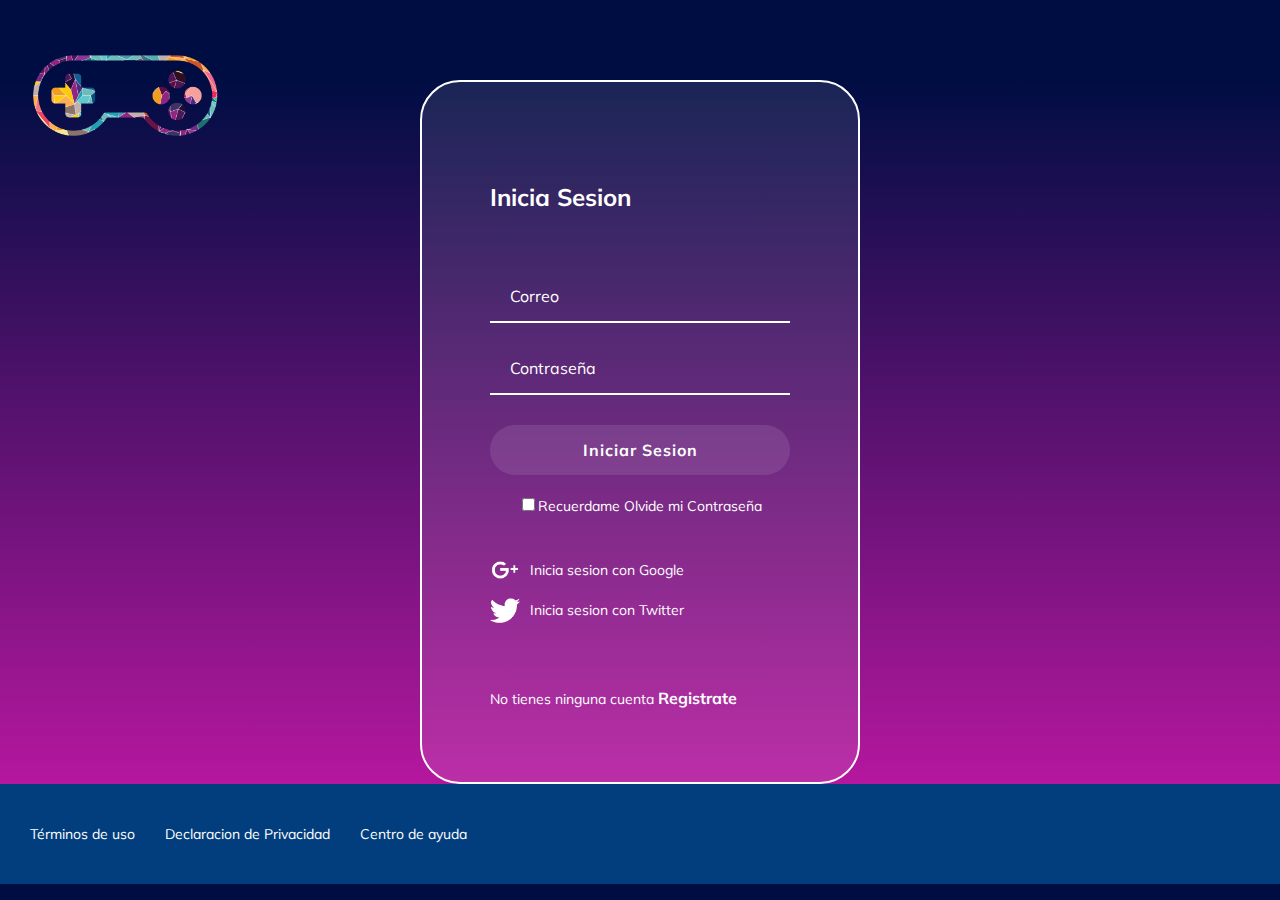
<file: login.html>
<!DOCTYPE html>
<html lang="en">

<head>
    <meta charset="UTF-8">
    <meta http-equiv="X-UA-Compatible" content="IE=edge">
    <meta name="viewport" content="width=device-width, initial-scale=1.0">
    <link rel="stylesheet" href="styles.login.css">
    <link rel="preconnect" href="https://fonts.gstatic.com">
    <link href="https://fonts.googleapis.com/css2?family=Mulish:ital,wght@1,600&display=swap" rel="stylesheet">
    <title>Document</title>
</head>

<body>
    <header class="header">
        <img class="header__img" src="PlatziVideo/game console joystick.png" alt="baner">
    </header>
    <section class="login">
        <section class="login__container">
            <h2>Inicia Sesion</h2>
            <form class="login__container--form">
                <input class="input" type="text" placeholder="Correo">
                <input class="input" type="password" placeholder="Contraseña">
                <button class="button">Iniciar Sesion</button>
                <div class="login__container--remember-me">
                    <label>
                        <input type="checkbox" id="caja1" value="checkbos">Recuerdame
                        <a href="/">Olvide mi Contraseña</a>
                    </label>
                </div>
            </form>
            <section class="login__container--social-media">
                <div><img src="PlatziVideo/icons8-google-plus-50.png" alt="Google">Inicia sesion con Google</div>
                <div><img src="PlatziVideo/icons8-twitter-50.png" alt="Google">Inicia sesion con Twitter</div>
            </section>
            <p class="login__container--register">No tienes ninguna cuenta <a href="">Registrate</a></p>
        </section>
    </section>
    <footer class="footer">
        <a href="/">Términos de uso</a>
        <a href="/">Declaracion de Privacidad</a>
        <a href="/">Centro de ayuda</a>
    </footer>
</body>

</html>
</file>
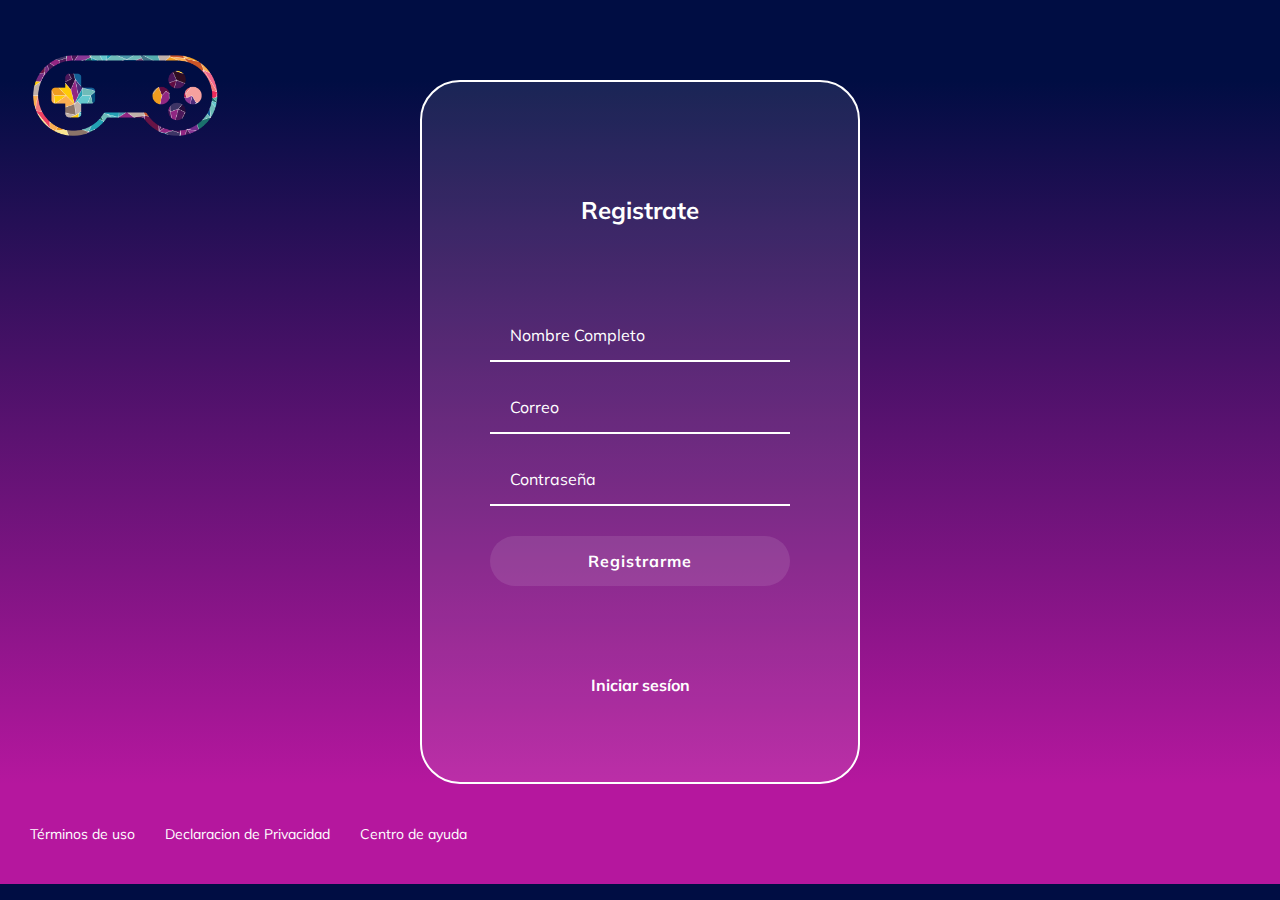
<file: registro.html>
<!DOCTYPE html>
<html lang="en">

<head>
    <meta charset="UTF-8">
    <meta http-equiv="X-UA-Compatible" content="IE=edge">
    <meta name="viewport" content="width=device-width, initial-scale=1.0">
    <link rel="stylesheet" href="styles.registro.css">
    <link rel="preconnect" href="https://fonts.gstatic.com">
    <link href="https://fonts.googleapis.com/css2?family=Mulish:ital,wght@1,600&display=swap" rel="stylesheet">
    <title>Document</title>
</head>

<body>
    <header class="header">
        <img class="header__img" src="PlatziVideo/game console joystick.png" alt="baner">
    </header>
    <section class="registro">
        <section class="registro__container">
            <h2>Registrate</h2>
            <form class="registro__container--form">
                <input class="input" type="text" placeholder="Nombre Completo">
                <input class="input" type="text" placeholder="Correo">
                <input class="input" type="password" placeholder="Contraseña">
                <button class="button">Registrarme</button>
            </form>
            <p class="registro__container--iniciar-sesion"><a href="login.html">Iniciar sesíon</a></p>
        </section>
    </section>
    <footer class="footer">
        <a href="/">Términos de uso</a>
        <a href="/">Declaracion de Privacidad</a>
        <a href="/">Centro de ayuda</a>
    </footer>
</body>

</html>
</file>
<file: styles.login.css>
body {
    margin: 0;
    background-color: #000d43;
    font-family: 'Mulish', sans-serif;
}

.header {
    width: 100%;
    height: 80px;
    background-color: #000d43;
    display: flex;
    justify-content: space-between;
    align-items: center;
}

.header__img {
    margin-top: 113px;
    width: 230px;
    margin-left: 10px;
}

.login {
    background: linear-gradient(#000d43, #b5179e);
    display: flex;
    align-items: center;
    justify-content: center;
    flex-direction: column;
    padding: 0px 30px;
    min-height: calc(100vh - 200px);
}

.login__container {
    background-color: rgba(255, 255, 255, 0.1);
    border: 2px solid white;
    border-radius: 40px;
    color: white;
    padding: 60px 68px 40px;
    min-height: 600px;
    width: 300px;
    display: flex;
    justify-content: space-around;
    flex-direction: column;
}

.login__container--form {
    display: flex;
    flex-direction: column;
}

.login__container--form label {
    font-size: 14px;
}

.login__container--remember-me {
    color: white;
    display: flex;
    justify-content: space-around;
    margin-top: 10px;
}

.login__container--remember-me a {
    font-size: 14px;
    color: white;
    text-decoration: none;
}

.login__container--remember-me a:hover {
    text-decoration: underline;
}

.login__container--social-media>div {
    display: flex;
    align-items: center;
    font-size: 14px;
    margin-bottom: 10px;
}

.login__container--social-media div img {
    width: 30px;
    margin-right: 10px;
}

.login__container--register {
    font-size: 14px;
}

.login__container--register a {
    font-size: 16px;
    color: white;
    font-weight: bold;
    text-decoration: none;
}

.login__container--register a:hover {
    text-decoration: underline;
}

.input {
    background-color: transparent;
    border-left: 0px;
    border-top: 0px;
    border-right: 0px;
    border-bottom: 2px solid white;
    font-family: 'Mulish', sans-serif;
    font-size: 16px;
    margin-bottom: 20px;
    padding: 0px 20px;
    outline: none;
    height: 50px;
}

::placeholder {
    color: white;
}

button {
    border-radius: 25px;
    background-color: rgba(255, 255, 255, 0.1);
    border: none;
    color: white;
    cursor: pointer;
    font-size: 16px;
    font-weight: bold;
    font-family: 'Mulish', sans-serif;
    height: 50px;
    letter-spacing: 1px;
    margin: 10px 0px;
}

.footer {
    background: #023e7d;
    display: flex;
    align-items: center;
    height: 100px;
    width: 100%;
}

.footer a {
    color: white;
    cursor: pointer;
    font-size: 14px;
    padding-left: 30px;
    text-decoration: none;
}

.footer a:hover {
    text-decoration: underline;
}
</file>
<file: styles.registro.css>
body {
    margin: 0;
    background-color: #000d43;
    font-family: 'Mulish', sans-serif;
}

.header {
    width: 100%;
    height: 80px;
    background-color: #000d43;
    display: flex;
    justify-content: space-between;
    align-items: center;
}

.header__img {
    margin-top: 113px;
    width: 230px;
    margin-left: 10px;
}

.registro {
    background: linear-gradient(#000d43, #b5179e);
    display: flex;
    align-items: center;
    justify-content: center;
    flex-direction: column;
    padding: 0px 30px;
    min-height: calc(100vh - 200px);
}

.registro__container {
    background-color: rgba(255, 255, 255, 0.1);
    border: 2px solid white;
    border-radius: 40px;
    color: white;
    padding: 60px 68px 40px;
    min-height: 600px;
    width: 300px;
    display: flex;
    justify-content: space-around;
    flex-direction: column;
}

.registro__container h2 {
    display: flex;
    justify-content: center;
}

.registro__container--form {
    display: flex;
    flex-direction: column;
}

.registro__container--iniciar-sesion {
    font-size: 14px;
    display: flex;
    justify-content: center;
}

.registro__container--iniciar-sesion a {
    font-size: 16px;
    color: white;
    font-weight: bold;
    text-decoration: none;
}

.registro__container--iniciar-sesion a:hover {
    text-decoration: underline;
}

.input {
    background-color: transparent;
    border-left: 0px;
    border-top: 0px;
    border-right: 0px;
    border-bottom: 2px solid white;
    font-family: 'Mulish', sans-serif;
    font-size: 16px;
    margin-bottom: 20px;
    padding: 0px 20px;
    outline: none;
    height: 50px;
}

::placeholder {
    color: white;
}

button {
    border-radius: 25px;
    background-color: rgba(255, 255, 255, 0.1);
    border: none;
    color: white;
    cursor: pointer;
    font-size: 16px;
    font-weight: bold;
    font-family: 'Mulish', sans-serif;
    height: 50px;
    letter-spacing: 1px;
    margin: 10px 0px;
}

.footer {
    background: #b5179e;
    display: flex;
    align-items: center;
    height: 100px;
    width: 100%;
}

.footer a {
    color: white;
    cursor: pointer;
    font-size: 14px;
    padding-left: 30px;
    text-decoration: none;
}

.footer a:hover {
    text-decoration: underline;
}

@media only screen and (max-width: 600px) {
    .registro__container {
        background-color: transparent;
        border: none;
        padding: 0px;
        width: 100%;
    }
    .footer {
        align-items: flex-start;
        flex-direction: column;
    }
    .header {
        display: flex;
        justify-content: center;
    }
    .header__img {
        width: 100px;
        margin-left: 0px;
        margin-top: 60px;
    }
}
</file>
